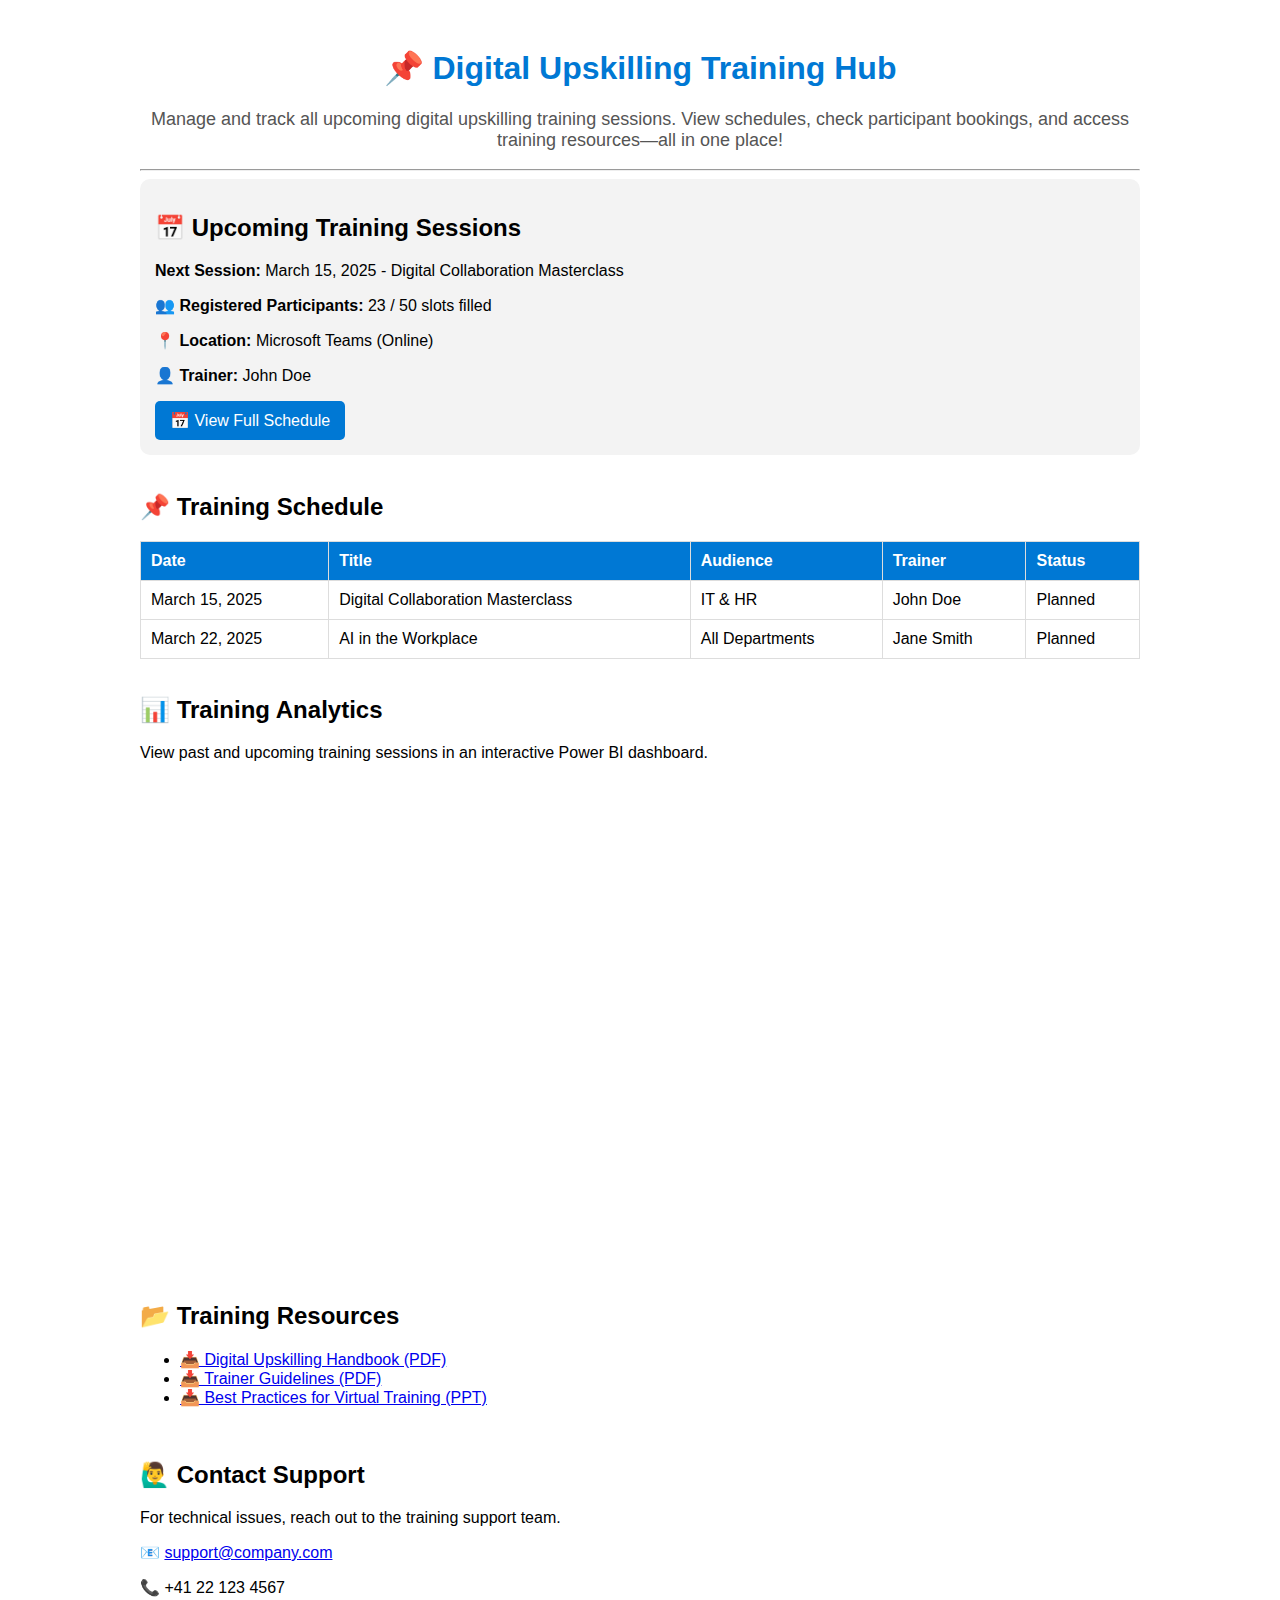
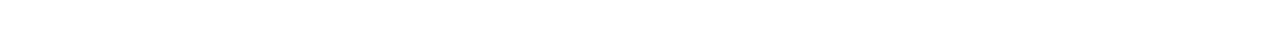
<file: share_point_test.html>
<!DOCTYPE html>
<html lang="en">
<head>
    <meta charset="UTF-8">
    <title>Share Point Test</title>
</head>
<body>
<div style="font-family: Arial, sans-serif; padding: 20px; max-width: 1000px; margin: auto;">

    <!-- Title Section -->
    <h1 style="color: #0078D4; text-align: center;">📌 Digital Upskilling Training Hub</h1>
    <p style="text-align: center; font-size: 18px; color: #555;">
        Manage and track all upcoming digital upskilling training sessions.
        View schedules, check participant bookings, and access training resources—all in one place!
    </p>

    <hr>

    <!-- Hero Section -->
    <div style="background-color: #F3F3F3; padding: 15px; border-radius: 10px;">
        <h2>📅 Upcoming Training Sessions</h2>
        <p><strong>Next Session:</strong> March 15, 2025 - Digital Collaboration Masterclass</p>
        <p><strong>👥 Registered Participants:</strong> 23 / 50 slots filled</p>
        <p><strong>📍 Location:</strong> Microsoft Teams (Online)</p>
        <p><strong>👤 Trainer:</strong> John Doe</p>
        <a href="#schedule-section" style="display: inline-block; padding: 10px 15px; background-color: #0078D4; color: #fff; text-decoration: none; border-radius: 5px;">📅 View Full Schedule</a>
    </div>

    <br>

    <!-- Training Schedule -->
    <h2>📌 Training Schedule</h2>
    <table style="width: 100%; border-collapse: collapse; text-align: left;">
        <thead>
            <tr style="background-color: #0078D4; color: white;">
                <th style="padding: 10px; border: 1px solid #ddd;">Date</th>
                <th style="padding: 10px; border: 1px solid #ddd;">Title</th>
                <th style="padding: 10px; border: 1px solid #ddd;">Audience</th>
                <th style="padding: 10px; border: 1px solid #ddd;">Trainer</th>
                <th style="padding: 10px; border: 1px solid #ddd;">Status</th>
            </tr>
        </thead>
        <tbody>
            <tr>
                <td style="padding: 10px; border: 1px solid #ddd;">March 15, 2025</td>
                <td style="padding: 10px; border: 1px solid #ddd;">Digital Collaboration Masterclass</td>
                <td style="padding: 10px; border: 1px solid #ddd;">IT & HR</td>
                <td style="padding: 10px; border: 1px solid #ddd;">John Doe</td>
                <td style="padding: 10px; border: 1px solid #ddd;">Planned</td>
            </tr>
            <tr>
                <td style="padding: 10px; border: 1px solid #ddd;">March 22, 2025</td>
                <td style="padding: 10px; border: 1px solid #ddd;">AI in the Workplace</td>
                <td style="padding: 10px; border: 1px solid #ddd;">All Departments</td>
                <td style="padding: 10px; border: 1px solid #ddd;">Jane Smith</td>
                <td style="padding: 10px; border: 1px solid #ddd;">Planned</td>
            </tr>
        </tbody>
    </table>

    <br>

    <!-- Power BI Embed Section -->
    <h2>📊 Training Analytics</h2>
    <p>View past and upcoming training sessions in an interactive Power BI dashboard.</p>
    <iframe src="https://app.powerbi.com/reportEmbed?reportId=2ffd1961-abaf-4ca6-a59b-40c691a815bf&autoAuth=true&ctid=a657607d-9ab9-47c7-8df4-3fd4e6c3294b" width="100%" height="500px" style="border: none;"></iframe>

    <br>

    <!-- Resource Library -->
    <h2>📂 Training Resources</h2>
    <ul>
        <li><a href="#">📥 Digital Upskilling Handbook (PDF)</a></li>
        <li><a href="#">📥 Trainer Guidelines (PDF)</a></li>
        <li><a href="#">📥 Best Practices for Virtual Training (PPT)</a></li>
    </ul>

    <br>

    <!-- Contact Support -->
    <h2>🙋‍♂️ Contact Support</h2>
    <p>For technical issues, reach out to the training support team.</p>
    <p>📧 <a href="mailto:support@company.com">support@company.com</a></p>
    <p>📞 +41 22 123 4567</p>

</div>
</body>
</html>
</file>
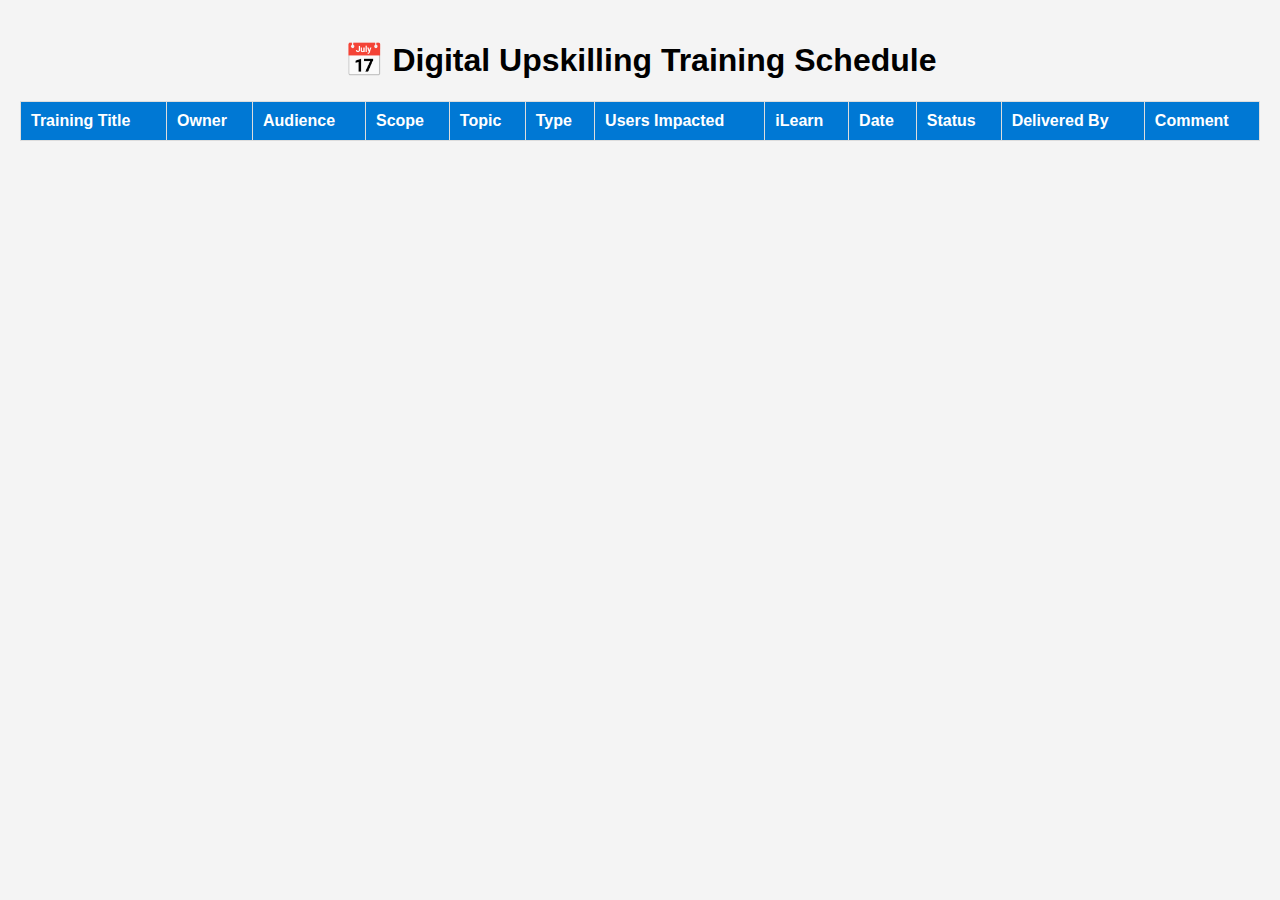
<file: share_point_test2.html>
<!DOCTYPE html>
<html lang="en">
<head>
    <meta charset="UTF-8">
    <meta name="viewport" content="width=device-width, initial-scale=1.0">
    <title>Digital Upskilling Training Schedule</title>
    <style>
        body {
            font-family: Arial, sans-serif;
            background-color: #f4f4f4;
            margin: 0;
            padding: 20px;
        }
        h1 {
            text-align: center;
        }
        table {
            width: 100%;
            border-collapse: collapse;
            background-color: white;
        }
        th, td {
            border: 1px solid #ddd;
            padding: 10px;
            text-align: left;
        }
        th {
            background-color: #0078D4;
            color: white;
        }
        tr:nth-child(even) {
            background-color: #f9f9f9;
        }
    </style>
</head>
<body>

    <h1>📅 Digital Upskilling Training Schedule</h1>

    <table id="trainingTable">
        <thead>
            <tr>
                <th>Training Title</th>
                <th>Owner</th>
                <th>Audience</th>
                <th>Scope</th>
                <th>Topic</th>
                <th>Type</th>
                <th>Users Impacted</th>
                <th>iLearn</th>
                <th>Date</th>
                <th>Status</th>
                <th>Delivered By</th>
                <th>Comment</th>
            </tr>
        </thead>
        <tbody>
            <!-- Data will be inserted dynamically here -->
        </tbody>
    </table>

    <script>
        // Function to fetch data from SharePoint
        async function fetchSharePointData() {
            const response = await fetch("https://YOUR_SHAREPOINT_SITE/_api/web/lists/getbytitle('TrainingList')/items", {
                headers: {
                    "Accept": "application/json;odata=verbose"
                }
            });

            const data = await response.json();
            const trainingData = data.d.results;

            const tableBody = document.querySelector("#trainingTable tbody");

            trainingData.forEach(training => {
                const row = document.createElement("tr");
                row.innerHTML = `
                    <td>${training.Title || 'N/A'}</td>
                    <td>${training.Owner || 'N/A'}</td>
                    <td>${training.Audience || 'N/A'}</td>
                    <td>${training.Scope || 'N/A'}</td>
                    <td>${training.Topic || 'N/A'}</td>
                    <td>${training.Type || 'N/A'}</td>
                    <td>${training.UsersImpacted || 'N/A'}</td>
                    <td>${training.iLearn ? 'Yes' : 'No'}</td>
                    <td>${training.Date || 'N/A'}</td>
                    <td>${training.Status || 'Planned'}</td>
                    <td>${training.DeliveredBy || '-'}</td>
                    <td>${training.Comment || '-'}</td>
                `;
                tableBody.appendChild(row);
            });
        }

        fetchSharePointData();
    </script>

</body>
</html>
</file>
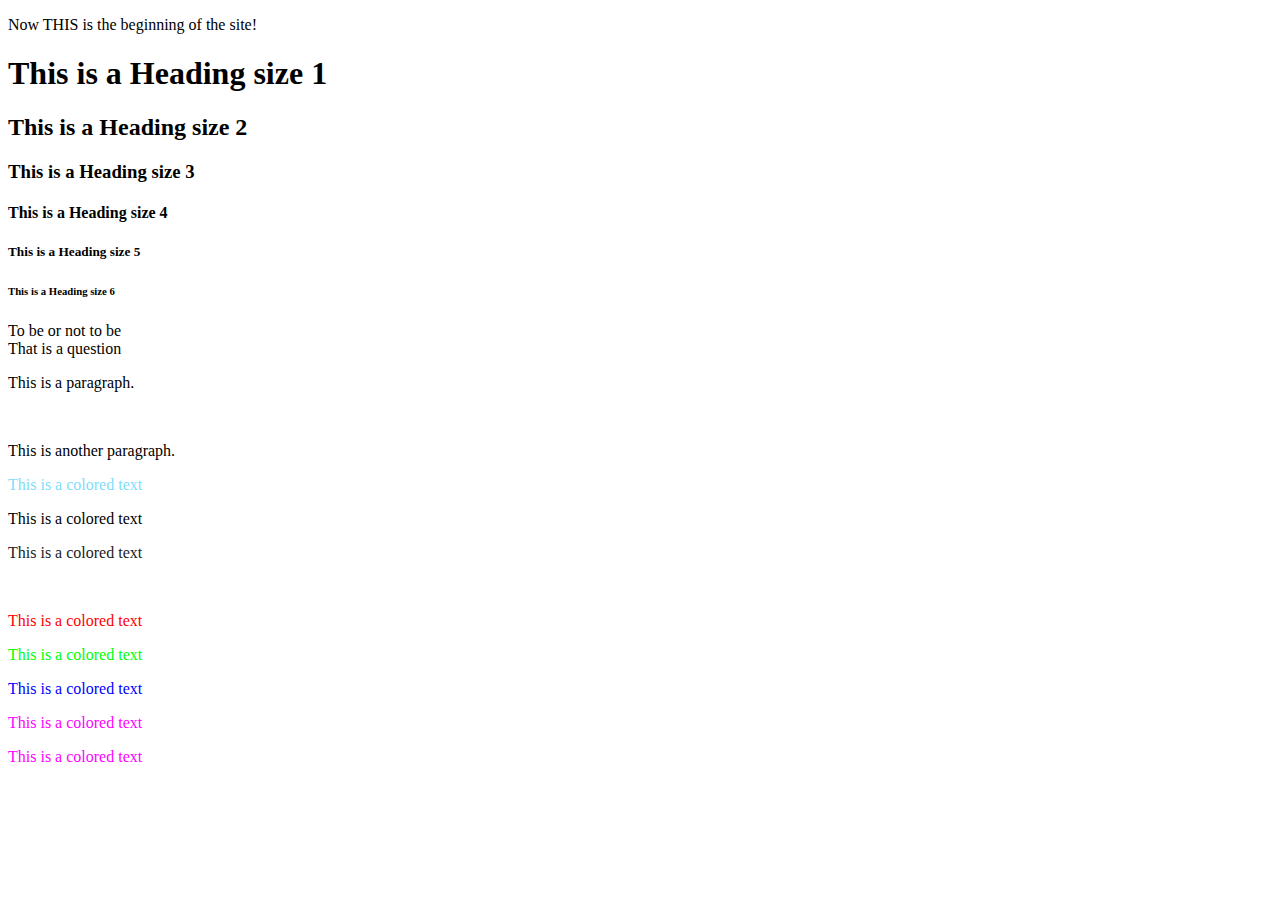
<file: html/base.html>
<!DOCTYPE html>
<html>

<head>
    <title>Lesson HTML</title>
</head>

<body>
    <p>Now THIS is the beginning of the site!</p>
    <h1>This is a Heading size 1</h1>
    <h2>This is a Heading size 2</h2>
    <h3>This is a Heading size 3</h3>
    <h4>This is a Heading size 4</h4>
    <h5>This is a Heading size 5</h5>
    <h6>This is a Heading size 6</h6>
    <p>To be or not to be<br>That is a question</p>
    <p>This is a paragraph.</p>
    <br>
    <p>This is another paragraph.</p>
    <p style="color:rgba(75, 208, 249, 0.736)">This is a colored text</p>
    <p style="color:rgb(0, 0, 0)">This is a colored text</p>
    <p style="color:rgb(33, 33, 33)">This is a colored text</p>
    <p style="color:rgb(255, 255, 255)">This is a colored text</p>
    <p style="color:rgb(255, 0, 0)">This is a colored text</p>
    <p style="color:rgb(0, 255, 0)">This is a colored text</p>
    <p style="color:rgb(0, 0, 255)">This is a colored text</p>
    <p style="color:rgb(255, 0, 255)">This is a colored text</p>
    <p style="color:#ff00ff">This is a colored text</p>
    <!-- 0, 1, 2, 3, 10, 11, 12, 13, 20 -->
    <!-- 0, 1, 2, 3, 4, 5, 6, 7, 8, 9, 10, 11, ... -->
    <!-- 0, 1, 2, 3, 4, 5, 6, 7, 8, 9, a, b, c, d, e, f, 10, 11, 12 ..., 1a, 1b, 1c, 1d, 1f, 20, 21... -->
</body>

</html>
</file>
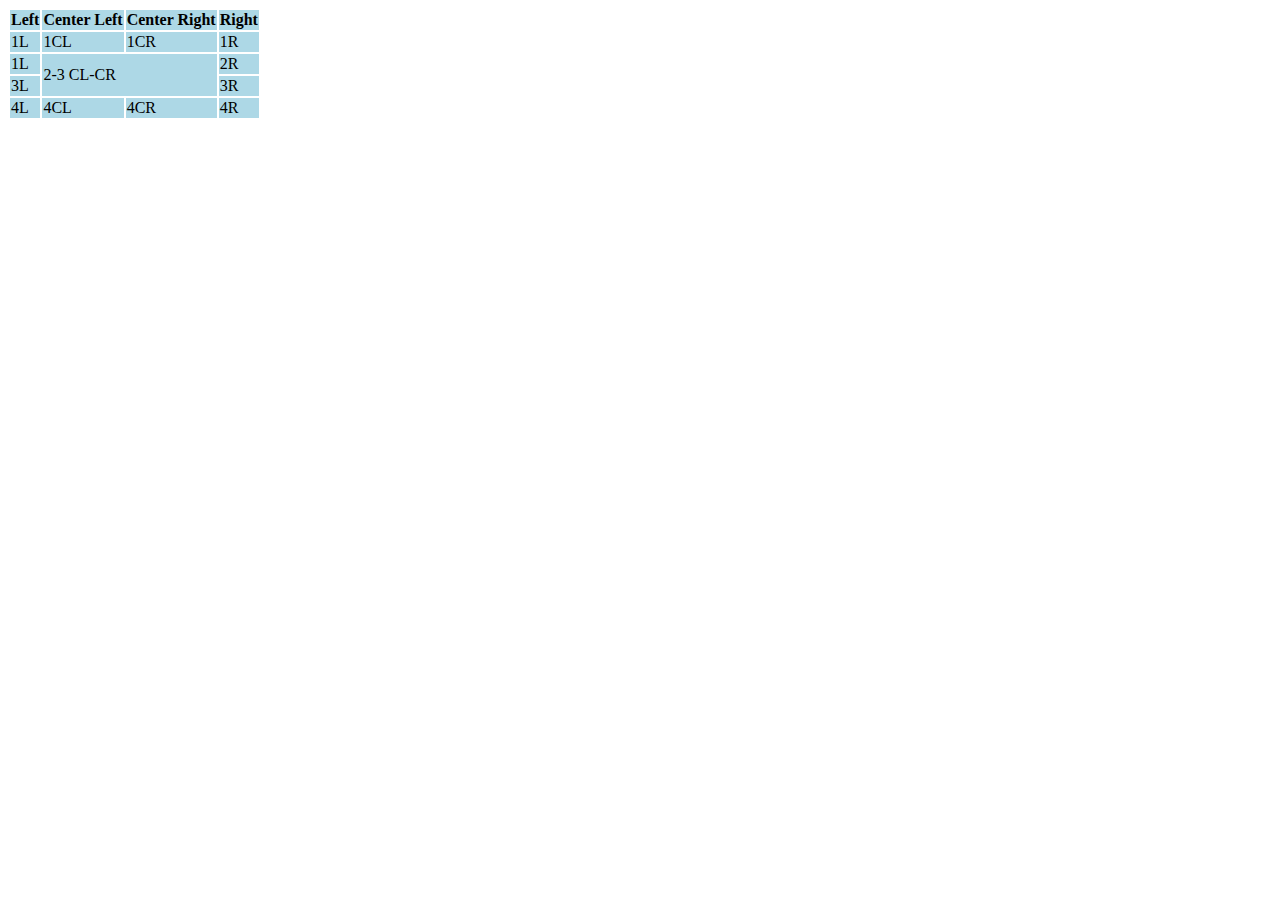
<file: html/blue_table.html>
<!DOCTYPE html>
<html lang="en">
<head>
    <meta charset="UTF-8">
    <title>Blue Table</title>
    <style>
        table {
        background-color: white
        }
    </style>
</head>
<body>
    <table>
        <thead bgcolor="#ADD8E6">
            <tr>
                <th>Left</th>
                <th>Center Left</th>
                <th>Center Right</th>
                <th>Right</th>
            </tr>
        </thead>

        <tbody bgcolor="#ADD8E6">
            <tr>
                <td>1L</td>
                <td>1CL</td>
                <td>1CR</td>
                <td>1R</td>
            </tr>
            <tr>
                <td>1L</td>
                <td rowspan="2" colspan="2">2-3 CL-CR</td>
                <td>2R</td>
            </tr>
            <tr>
                <td>3L</td>
                <td>3R</td>
            </tr>
            <tr>
                <td>4L</td>
                <td>4CL</td>
                <td>4CR</td>
                <td>4R</td>
            </tr>
        </tbody>
    </table>
</body>
</html>
</file>
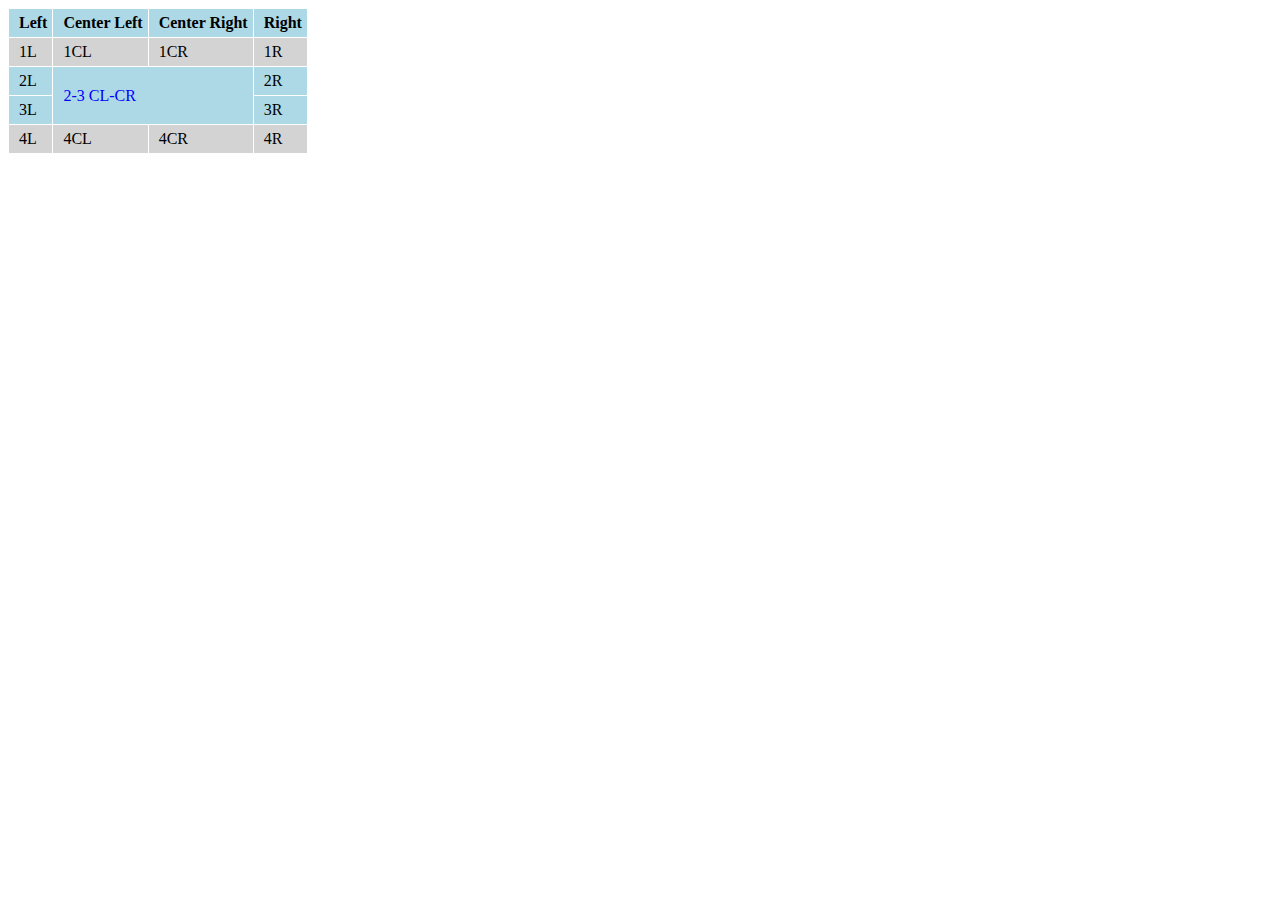
<file: html/blue_table_css.html>
<!DOCTYPE html>
<html lang="en">
<head>
    <meta charset="UTF-8">
    <title>Blue Table</title>
    <link rel="stylesheet" href="table.css">
</head>
<body>
    <table>
        <thead>
            <tr>
                <th>Left</th>
                <th>Center Left</th>
                <th>Center Right</th>
                <th>Right</th>
            </tr>
        </thead>

        <tbody>
            <tr class="grey">
                <td>1L</td>
                <td>1CL</td>
                <td>1CR</td>
                <td>1R</td>
            </tr>
            <tr>
                <td>2L</td>
                <td rowspan="2" colspan="2" id="blue">2-3 CL-CR</td>
                <td>2R</td>
            </tr>
            <tr>
                <td>3L</td>
                <td>3R</td>
            </tr>
            <tr class="grey">
                <td>4L</td>
                <td>4CL</td>
                <td>4CR</td>
                <td>4R</td>
            </tr>
        </tbody>
    </table>
</body>
</html>

<!-- http://localhost:63342/learning-pyhton/html/?_ijt=mf2hmlotjl722nr69r20svh97v&_ij_reload=RELOAD_ON_SAVE -->
</file>
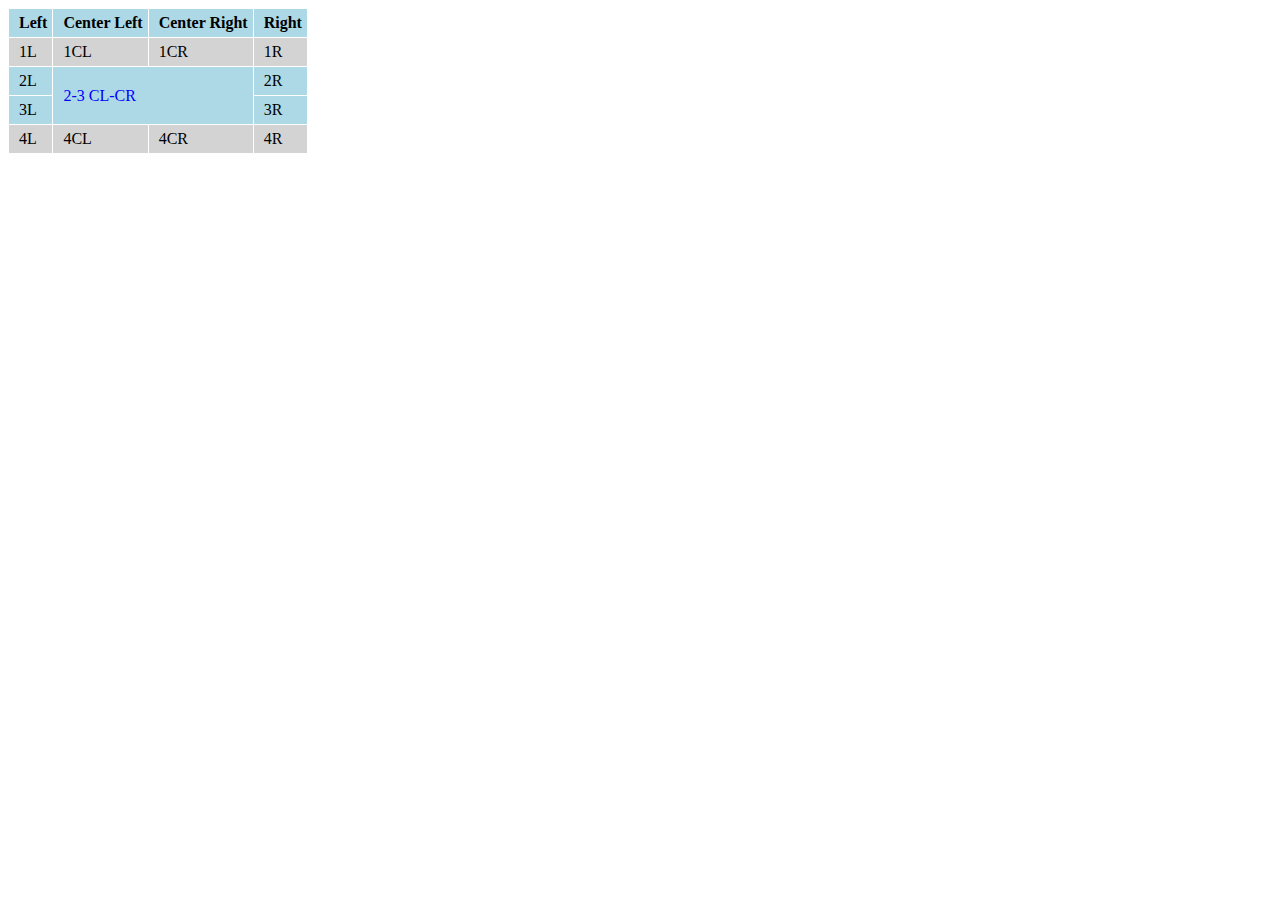
<file: html/blue_table_v2.html>
<!DOCTYPE html>
<html lang="en">
<head>
    <meta charset="UTF-8">
    <title>Blue Table</title>
    <style>
        table, th, td{
        border: white 1px solid;
        border-collapse: collapse;
        }
        thead, tbody {
        background-color: #ADD8E6
        }
        th, td {
        padding: 5px;
        padding-left: 10px;
        }

        .grey {
        background-color: lightgrey;
        padding: 10px;
        }

        #blue {
        color: blue;
        }
    </style>
</head>
<body>
    <table>
        <thead>
            <tr>
                <th>Left</th>
                <th>Center Left</th>
                <th>Center Right</th>
                <th>Right</th>
            </tr>
        </thead>

        <tbody>
            <tr class="grey">
                <td>1L</td>
                <td>1CL</td>
                <td>1CR</td>
                <td>1R</td>
            </tr>
            <tr>
                <td>2L</td>
                <td rowspan="2" colspan="2" id="blue">2-3 CL-CR</td>
                <td>2R</td>
            </tr>
            <tr>
                <td>3L</td>
                <td>3R</td>
            </tr>
            <tr class="grey">
                <td>4L</td>
                <td>4CL</td>
                <td>4CR</td>
                <td>4R</td>
            </tr>
        </tbody>
    </table>
</body>
</html>

<!-- http://localhost:63342/learning-pyhton/html/?_ijt=mf2hmlotjl722nr69r20svh97v&_ij_reload=RELOAD_ON_SAVE -->
</file>
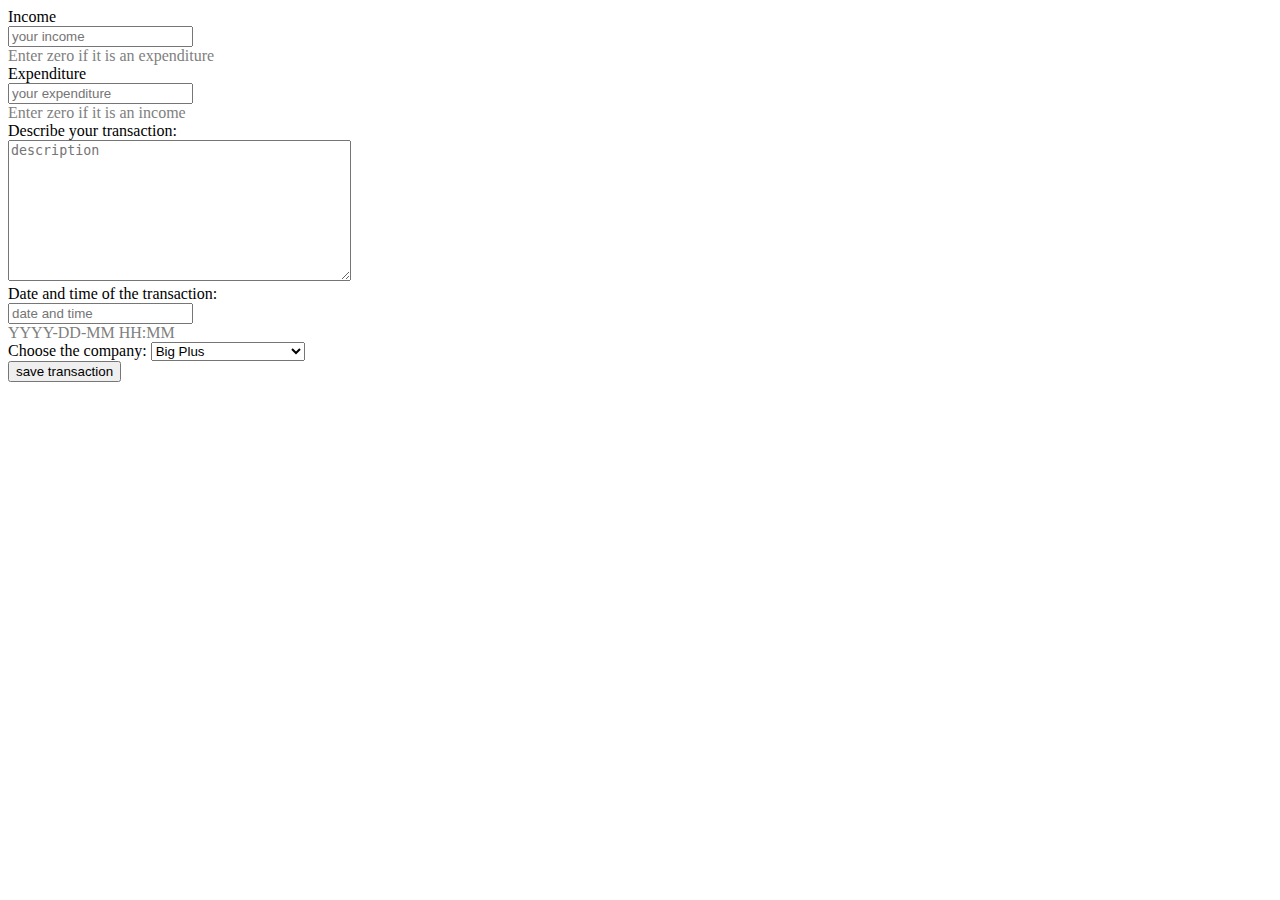
<file: html/budget_form.html>
<!DOCTYPE html>
<html lang="en">
<head>
    <meta charset="UTF-8">
    <title>Budget Form</title>
</head>
<body>
    <form action="completed_form.html">
        <label for="income">Income</label>
        <br>
        <input id="income" type="text" name="your_income" placeholder="your income">
        <br>
        <span style="color:grey;">Enter zero if it is an expenditure</span>
        <br>

        <label for="expenditure">Expenditure</label>
        <br>
        <input id="expenditure" name="expenditure" placeholder="your expenditure">
        <br>
        <span style="color:grey;">Enter zero if it is an income</span>
        <br>

        <label for="description">Describe your transaction:</label>
        <br>
        <textarea id="description" name="description" placeholder="description" rows="9" cols="40"></textarea>
        <br>

        <label for="date_time">Date and time of the transaction:</label>
        <br>
        <input id="date_time" name="date_time" placeholder="date and time">
        <br>
        <span style="color:grey;">YYYY-DD-MM HH:MM</span>
        <br>

        <label for="company_id">Choose the company:</label>
        <select id="company_id" name="company_id">
            <option value="1">Big Plus</option>
            <option value="2">Corps et Âme Institute</option>
            <option value="3">UBS</option>
        </select>
        <br>

        <input type="submit" value="save transaction">
</body>
</html>
</file>
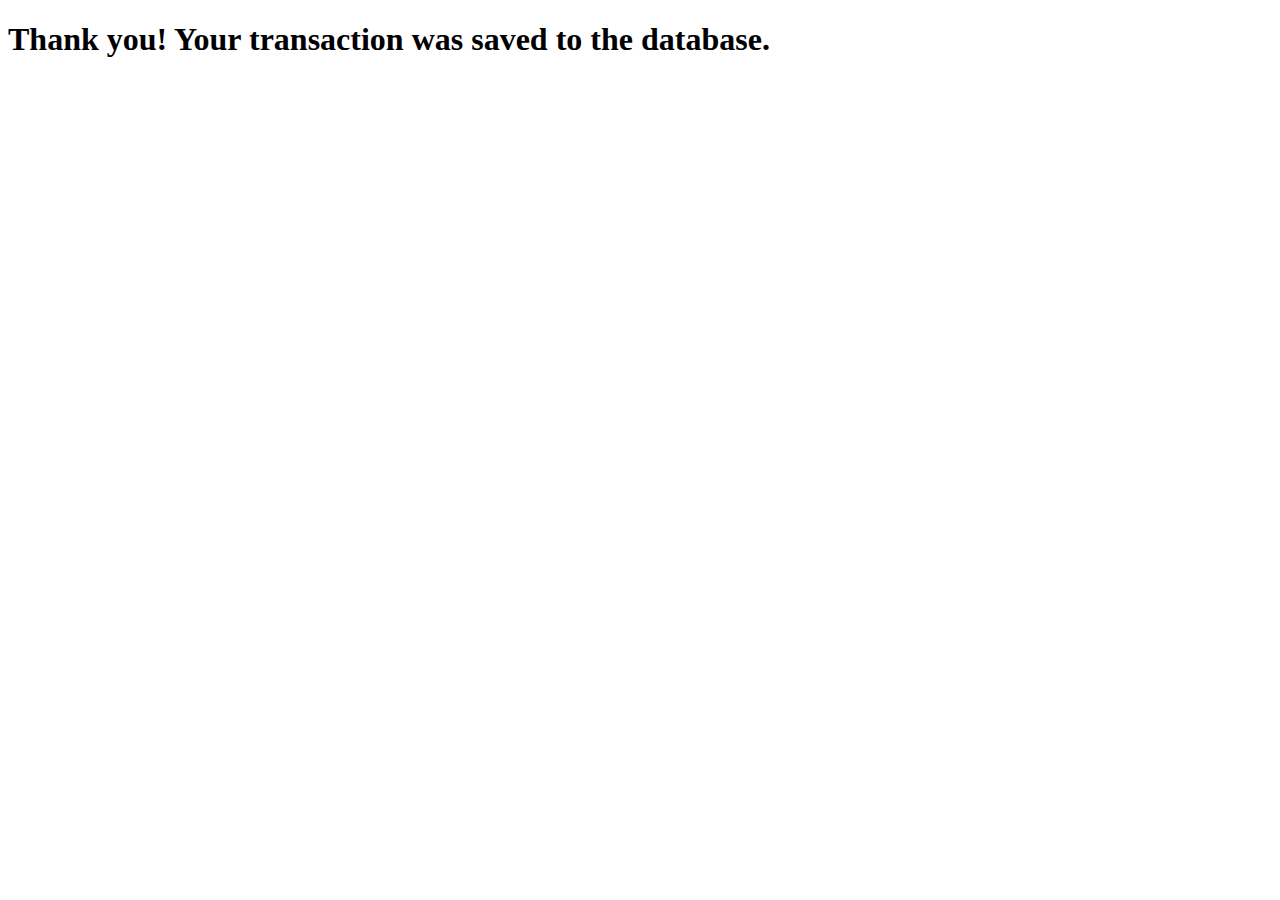
<file: html/budget_saved.html>
<!DOCTYPE html>
<html lang="en">
<head>
    <meta charset="UTF-8">
    <title>Transaction Saved</title>
</head>
<body>
    <h1>Thank you! Your transaction was saved to the database.</h1>
</body>
</html>
</file>
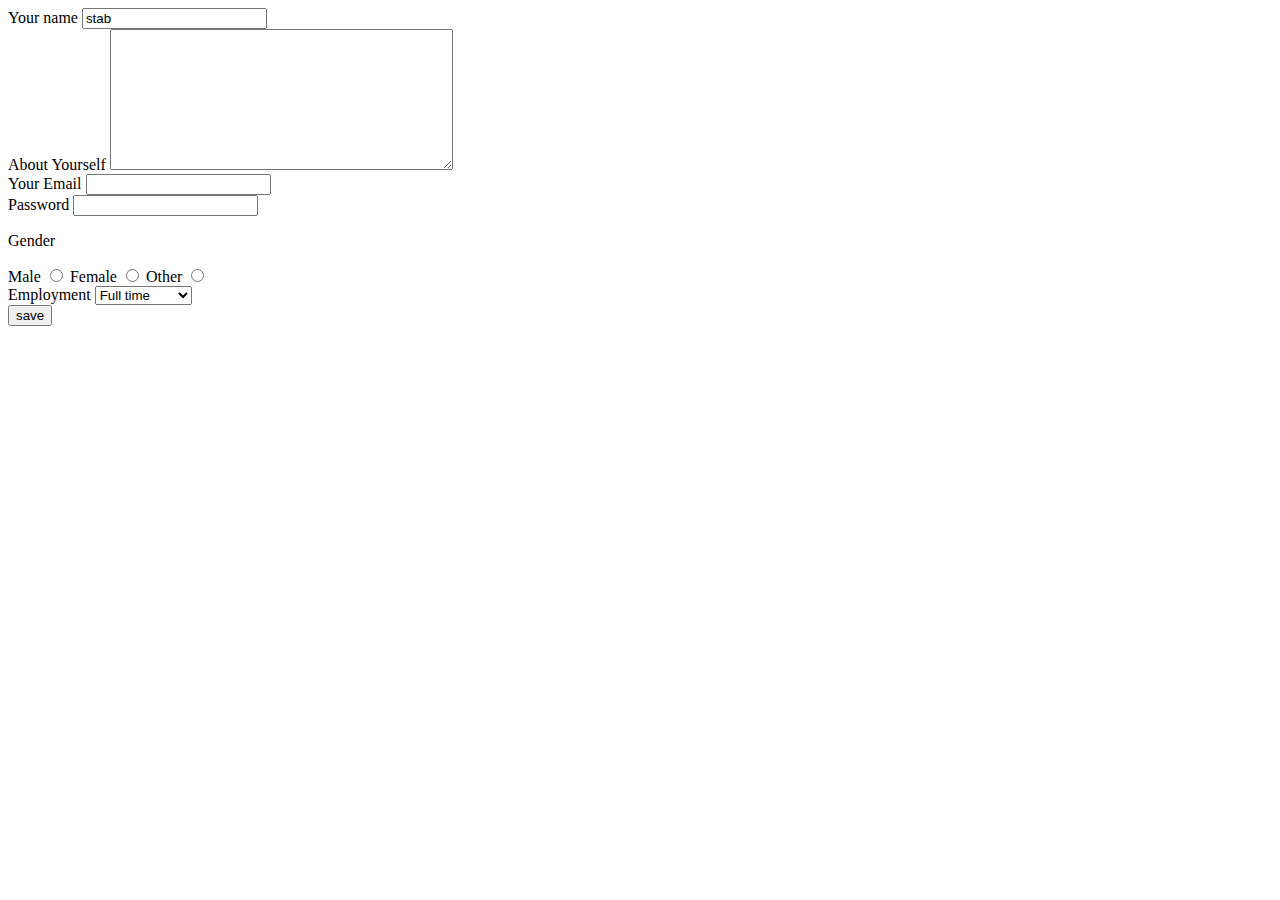
<file: html/form.html>
<!DOCTYPE html>
<html lang="en">
<head>
    <meta charset="UTF-8">
    <title>The Form</title>
</head>
<body>
    <form action="form_complete.html">
        <label for="the_name">Your name</label>
        <input id="the_name" type="text" name="your_name" value="stab" placeholder="your name">
        <br>

        <label for="about">About Yourself</label>
        <textarea id="about" name="bio" rows="9" cols="40"></textarea>
        <br>

        <label for="email" id="email_label">Your Email</label>
        <input id="email" name="email" type="email">
        <br>

        <label for="pw">Password</label>
        <input id="pw" name="pass" type="password">
        <br>

        <p>Gender</p>
        <label for="gender_m">Male</label>
        <input id="gender_m" name="gender" value="m" type="radio">
        <label for="gender_f">Female</label>
        <input id="gender_f" name="gender" value="f" type="radio">
        <label for="gender_o">Other</label>
        <input id="gender_o" name="gender" value="o" type="radio">
        <br>

        <label for="employment">Employment</label>
        <select id="employment" name="employment">
            <option value="1">Full time</option>
            <option value="2">Part time</option>
            <option value="3">Remote</option>
            <option value="4">Student</option>
            <option value="5">Unemployed</option>
        </select>
        <br>

        <input type="submit" value="save">
    </form>
</body>
</html>

<!--http://localhost:63342/learning-pyhton/html/form_complete.html?your_name=&bio=&email=&pass=&gender=m&employment=1-->
<!--cmd + / = comment-->
<!--attribute name will be used in Python later on to access values (it'll be a variable in Python)-->
<!--value (of the option method) will be a variable value in Python;
all tags have optional attribute "value". It is required to set value for radio and select.-->
</file>
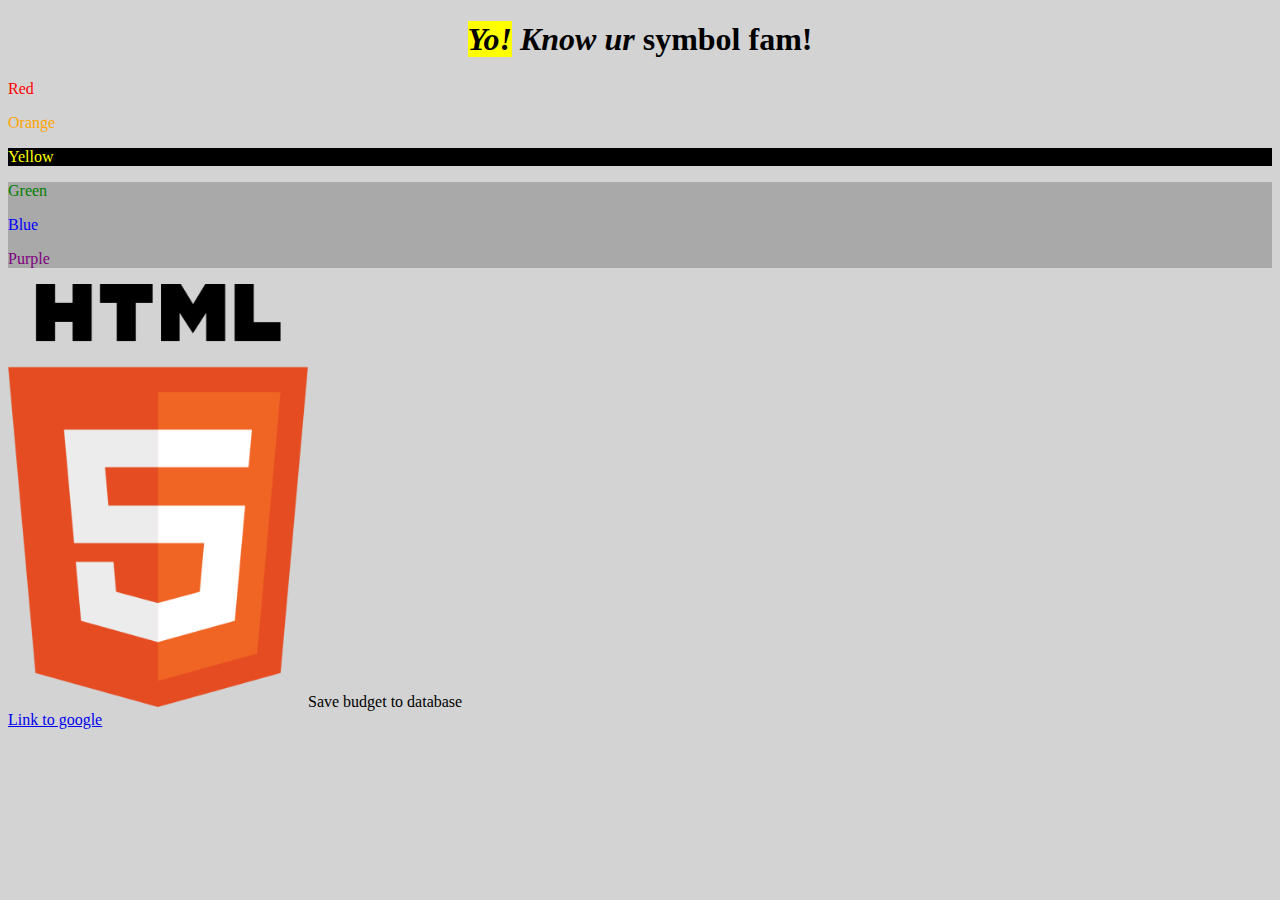
<file: html/HTML_Styles.html>
<!DOCTYPE html>
<html lang="en">
<head>
    <meta charset="UTF-8">
    <title>HTML Styles</title>
    <style>
        div {
        background-color: darkgrey
        }

    </style>
</head>
<body style="background-color:lightgrey">
    <h1 style="font-family:veranda;text-align:center;"><span style="font-style: italic;"><span style="background-color:yellow">Yo!</span> Know ur</span> symbol fam!</h1>
    <p style="font-family:veranda;color:red;">Red</p>
    <p style="font-family:veranda;color:orange;">Orange</p>
    <p style="background-color:black;font-family:veranda;color:yellow;">Yellow</p>
    <div>
        <p style="font-family:veranda;color:green;">Green</p>
        <p style="font-family:veranda;color:blue;">Blue</p>
        <p style="font-family:veranda;color:purple;">Purple</p>
    </div>
    <img src="./images/html-5-icon.png" alt="this is an icon that represents an html logo" style="width: 300px; height: auto;>
    <br>
    <a href="./budget_form.html">Save budget to database</a>
    <br>
    <a href="https://www.google.com.ua/">Link to google</a>
</body>
</html>

<!--href is a link-->
</file>
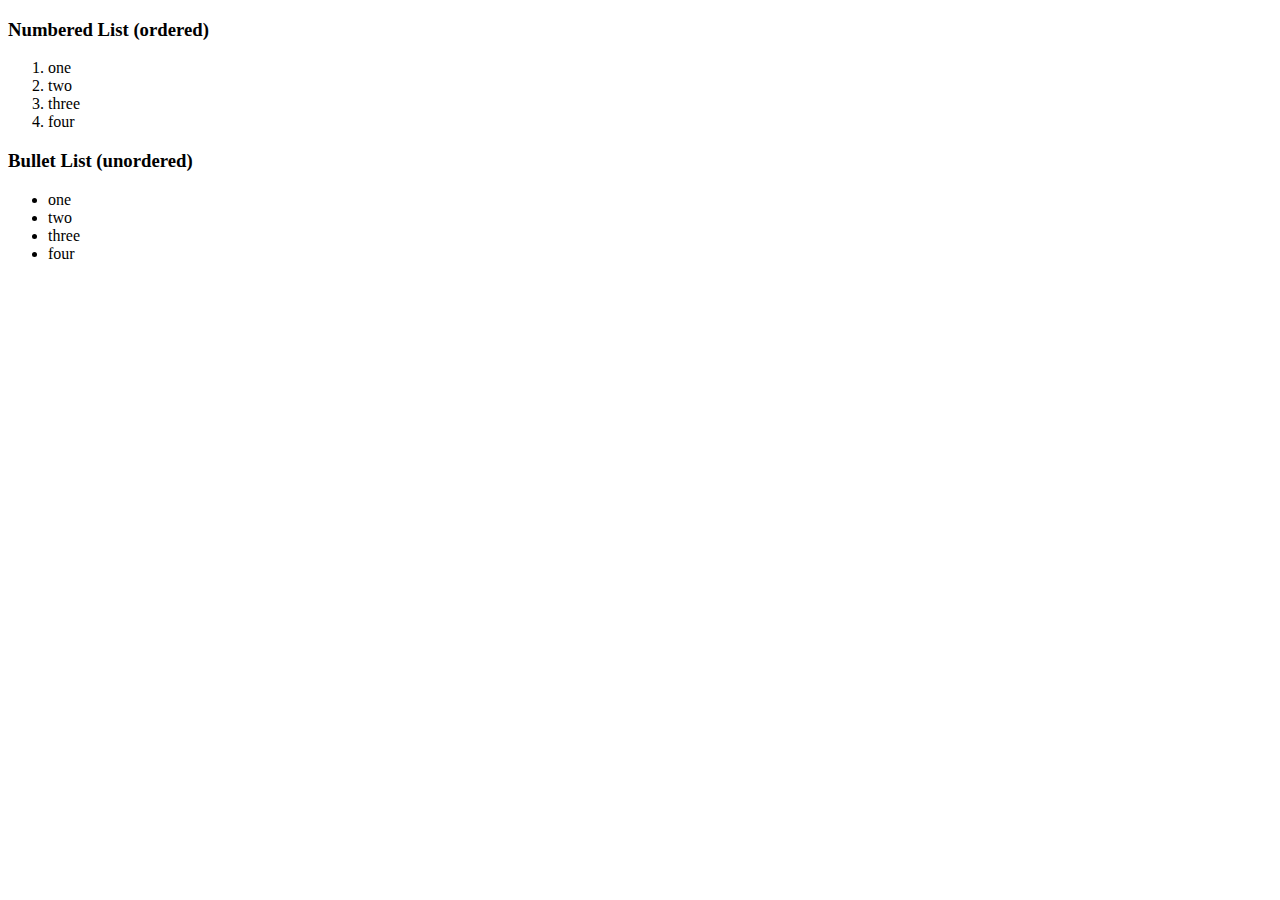
<file: html/lists.html>
<!DOCTYPE html>
<html lang="en">
<head>
    <meta charset="UTF-8">
    <title>Lists</title>
</head>
<body>

    <h3>Numbered List (ordered)</h3>
    <ol>
        <li>one</li>
        <li>two</li>
        <li>three</li>
        <li>four</li>
    </ol>

    <h3>Bullet List (unordered)</h3>
    <ul>
        <li>one</li>
        <li>two</li>
        <li>three</li>
        <li>four</li>
    </ul>
</body>
</html>
</file>
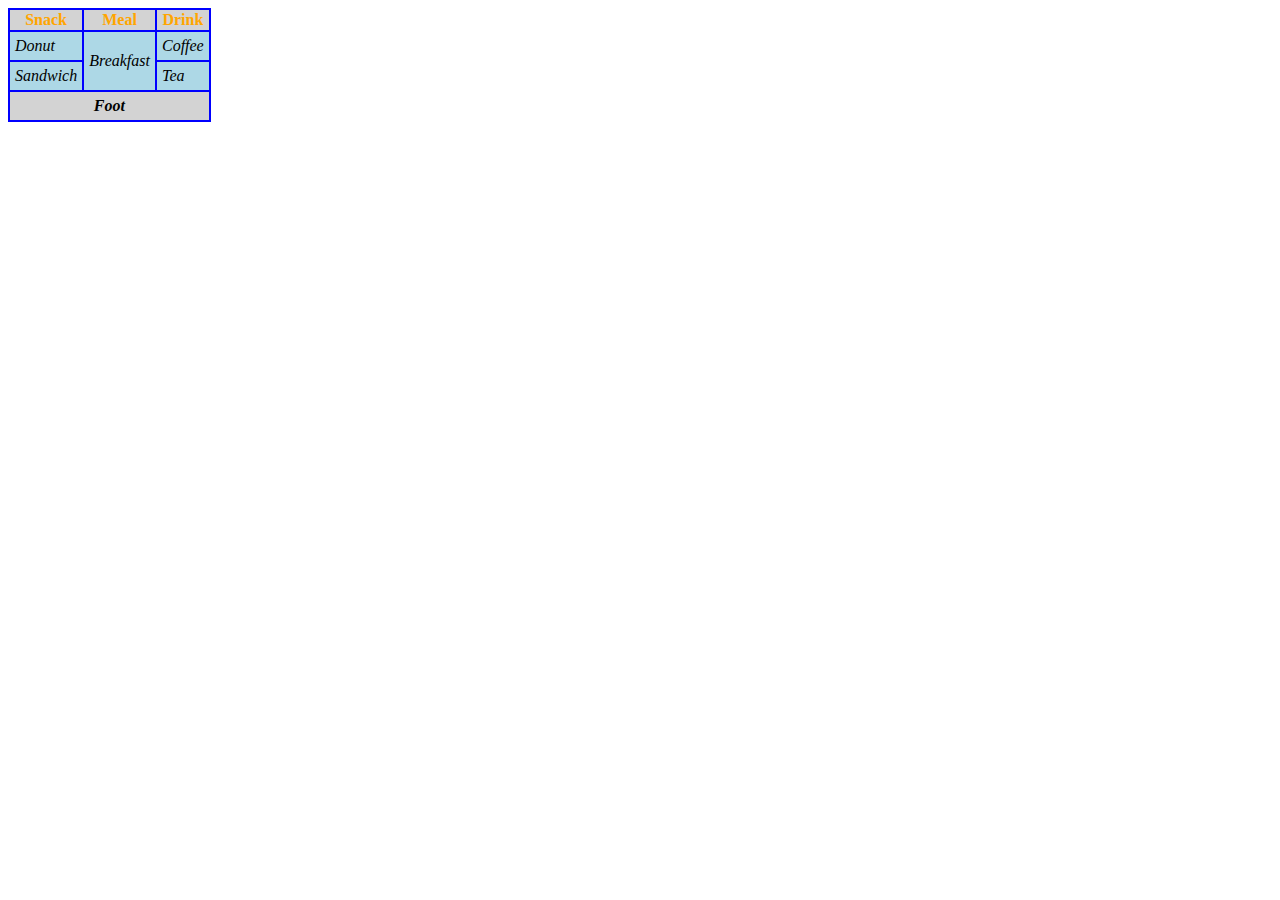
<file: html/tables.html>
<!DOCTYPE html>
<html lang="en">
<head>
    <meta charset="UTF-8">
    <title>Learning Tables</title>
    <style>
      td {
          padding:5px;
          font-style:italic;
      }
      tfoot {
          font-weight:bolder;
      }
      thead {
          color:orange;
      }
    </style>
</head>
<body>

<!--    <table style="border:solid black">-->
    <table bgcolor="blue">
      <thead>
        <tr bgcolor="lightgrey">
          <th>Snack</th>
          <th>Meal</th>
          <th>Drink</th>
        </tr>
      </thead>

      <tbody bgcolor="lightblue">
        <tr>
          <td>Donut</td>
          <td rowspan="2">Breakfast</td>
          <td>Coffee</td>
        </tr>
        <tr>
          <td>Sandwich</td>
          <td>Tea</td>
        </tr>
      </tbody>

      <tfoot>
        <tr bgcolor="lightgrey">
          <td colspan="3" align="center">Foot</td>
        </tr>
      </tfoot>
    </table>

</body>
</html>
</file>
<file: html/table.css>
table, th, td{
    border: white 1px solid;
    border-collapse: collapse;
}
thead, tbody {
    background-color: #ADD8E6
}
th, td {
    padding: 5px;
    padding-left: 10px;
}

.grey {
    background-color: lightgrey;
    padding: 10px;
}

#blue {
    color: blue;
}
</file>
